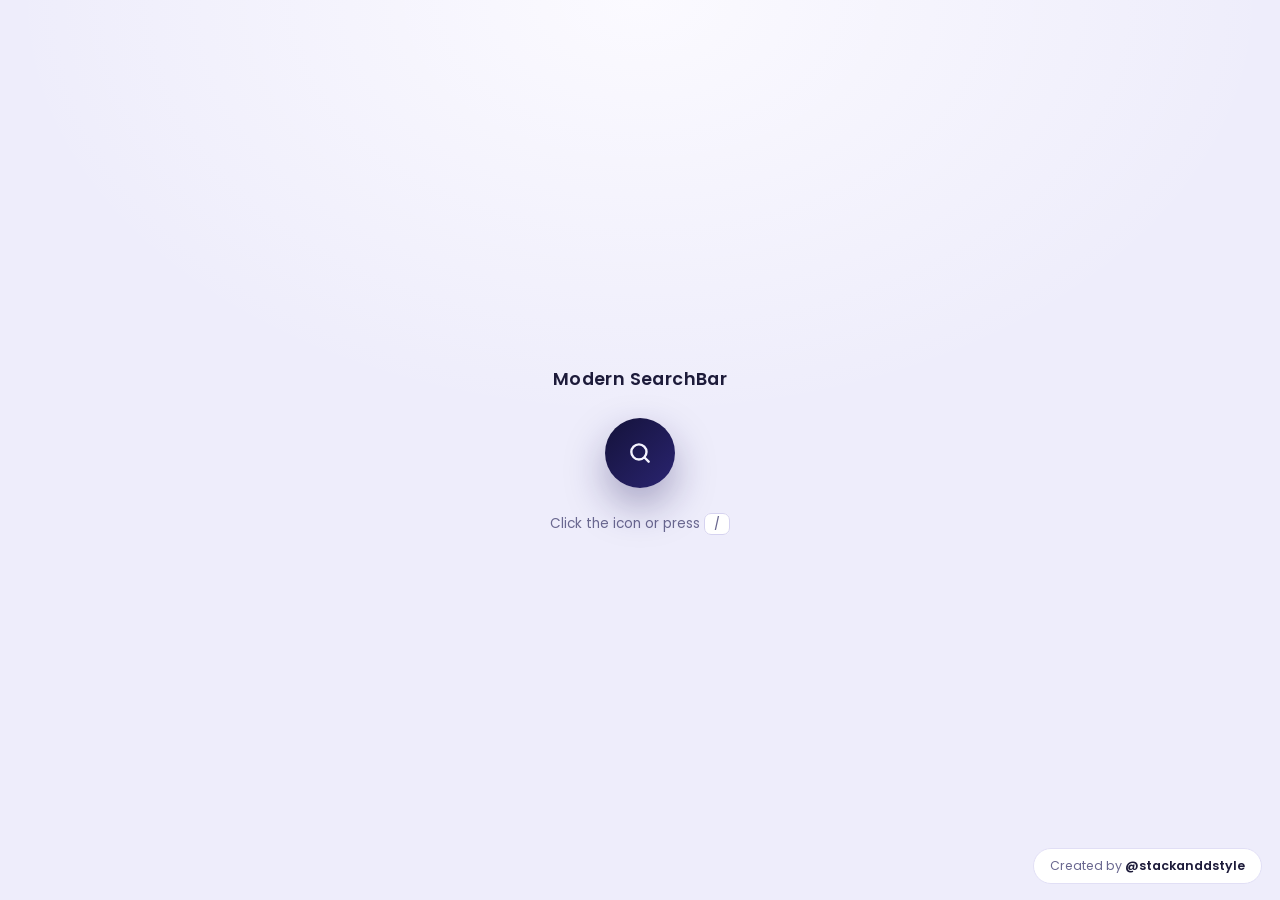
<file: index.html>
<!DOCTYPE html>
<html lang="en">
<head>
  <meta charset="UTF-8">
  <meta name="viewport" content="width=device-width, initial-scale=1">
  <title>Modern SearchBar | @stackanddstyle</title>
  <link rel="preconnect" href="https://fonts.googleapis.com">
  <link rel="preconnect" href="https://fonts.gstatic.com" crossorigin>
  <link href="https://fonts.googleapis.com/css2?family=Poppins:wght@400;500;600&display=swap" rel="stylesheet">
  <link rel="stylesheet" href="style.css">
</head>
<body>
  <main class="stage">
    <p class="kicker">Modern SearchBar</p>

    <form class="search-bar" id="bar" role="search" autocomplete="off">
      <button type="button" class="icon" id="open" aria-label="Open search" aria-expanded="false">
        <svg viewBox="0 0 24 24" fill="none" stroke="currentColor" stroke-width="2.2" stroke-linecap="round" stroke-linejoin="round">
          <circle cx="11" cy="11" r="7"/><path d="M20 20l-3.6-3.6"/>
        </svg>
      </button>
      <input id="q" type="text" placeholder="Search..." aria-label="Search" tabindex="-1">
      <button type="button" class="clear" id="clear" aria-label="Clear search" tabindex="-1">
        <svg viewBox="0 0 24 24" width="18" height="18" fill="none" stroke="currentColor" stroke-width="2.4" stroke-linecap="round">
          <path d="M6 6l12 12M18 6L6 18"/>
        </svg>
      </button>
    </form>

    <p class="hint" id="hint">Click the icon or press <kbd>/</kbd></p>
  </main>

  <a class="credit" href="#">Created by <b>@stackanddstyle</b></a>
  <script src="script.js"></script>
</body>
</html>
</file>
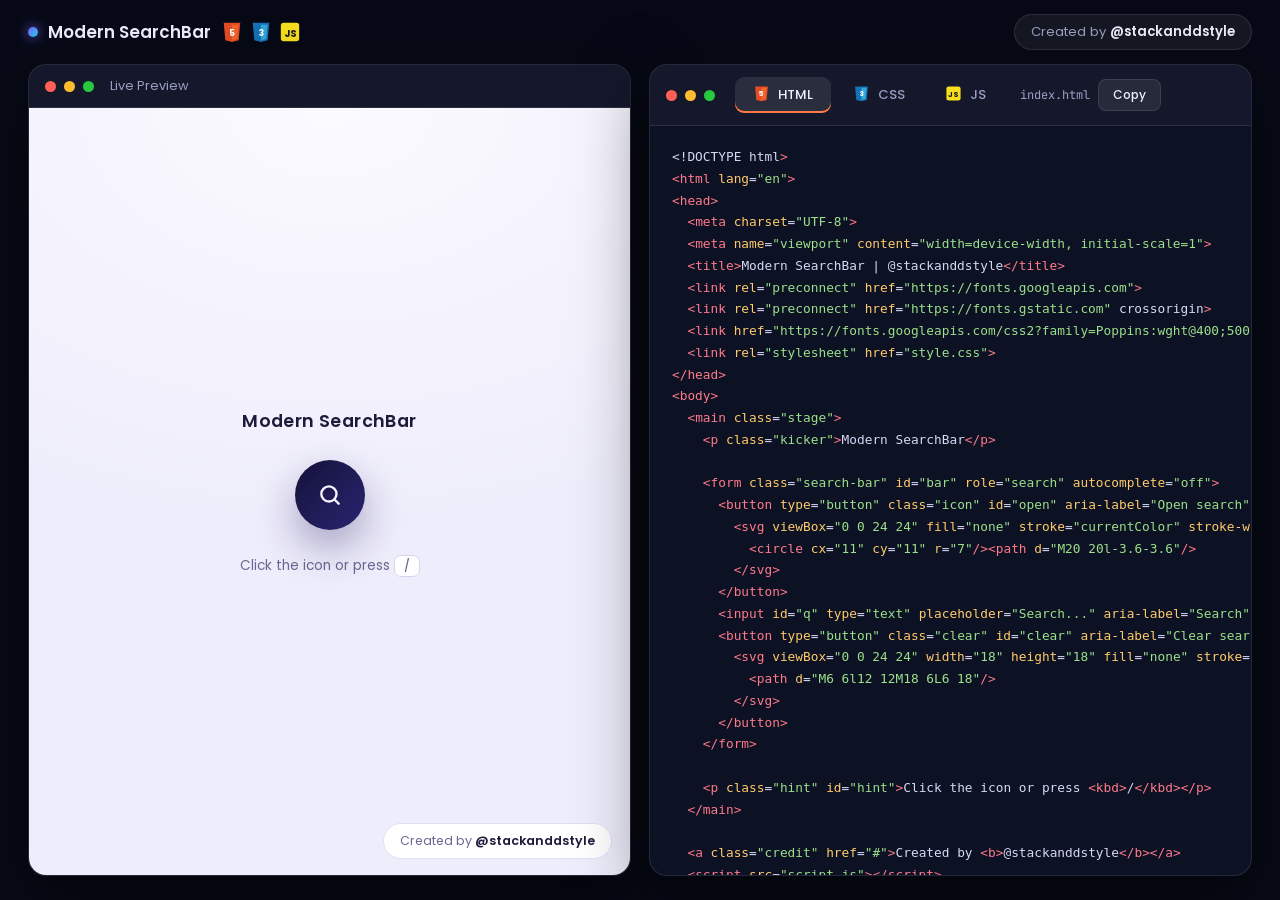
<file: split-screen.html>
<!DOCTYPE html>
<html lang="en">
<head>
<meta charset="UTF-8">
<meta name="viewport" content="width=device-width, initial-scale=1">
<title>Modern SearchBar – Split Screen | @stackanddstyle</title>
<link href="https://fonts.googleapis.com/css2?family=Poppins:wght@400;500;600&family=JetBrains+Mono:wght@400;500&display=swap" rel="stylesheet">
<style>
:root{--bg:#070a16;--panel:#0d1124;--line:rgba(255,255,255,.1);--text:#eef0ff;--muted:#9aa0c3;--accent:#7c5cff;--accent-2:#22d3ee}
*{margin:0;padding:0;box-sizing:border-box}
html,body{height:100%}
body{font-family:'Poppins',system-ui,sans-serif;background:var(--bg);color:var(--text);display:flex;flex-direction:column;overflow:hidden}
.top{display:flex;justify-content:space-between;align-items:center;padding:14px 28px}
.brand{font-weight:600;font-size:1.05rem;display:flex;align-items:center;gap:10px}
.brand small{color:var(--muted);font-weight:400;font-size:.8rem}
.dot{width:10px;height:10px;border-radius:50%;background:linear-gradient(135deg,var(--accent),var(--accent-2));box-shadow:0 0 12px var(--accent)}
.by{font-size:.82rem;color:var(--muted);padding:7px 16px;border-radius:999px;background:rgba(255,255,255,.06);border:1px solid var(--line)}
.by b{color:var(--text);font-weight:600}
.split{flex:1;min-height:0;display:grid;grid-template-columns:1fr 1fr;gap:18px;padding:0 28px 24px}
.pane{display:flex;flex-direction:column;min-height:0;border-radius:18px;overflow:hidden;background:var(--panel);border:1px solid var(--line);box-shadow:0 24px 70px rgba(0,0,0,.5)}
.bar{display:flex;align-items:center;gap:8px;padding:12px 16px;border-bottom:1px solid var(--line);background:rgba(255,255,255,.03);font-size:.8rem;color:var(--muted)}
.bar i{width:11px;height:11px;border-radius:50%;background:#ff5f57}.bar i:nth-child(2){background:#febc2e}.bar i:nth-child(3){background:#28c840}
.bar span{margin-left:8px}
iframe{flex:1;border:0;width:100%;background:var(--bg)}
.tabs{display:flex;gap:4px;margin-left:12px}
.tab{font:500 .82rem 'Poppins',sans-serif;color:var(--muted);background:none;border:0;padding:8px 18px;border-radius:9px;cursor:pointer;transition:background .25s,color .25s}
.tab svg{width:17px;height:17px;margin-right:8px;vertical-align:-3px}.ic{display:flex;gap:7px}.ic svg{width:22px;height:22px}
.tab:hover{color:var(--text)}
.tab.on{color:var(--text);background:rgba(255,255,255,.09);box-shadow:inset 0 -2px 0 var(--c)}
.tab[data-t=html]{--c:#ff7a45}.tab[data-t=css]{--c:#4da3ff}.tab[data-t=js]{--c:#f7d84a}
.file{margin-left:auto;font-family:'JetBrains Mono',monospace;font-size:.75rem}
#copy{font:500 .75rem 'Poppins',sans-serif;color:var(--text);background:rgba(255,255,255,.08);border:1px solid var(--line);padding:6px 14px;border-radius:8px;cursor:pointer;transition:background .2s}
#copy:hover{background:rgba(124,92,255,.35)}
.codewrap{flex:1;min-height:0;overflow:auto;scrollbar-width:thin;scrollbar-color:#2c3260 transparent}
pre{padding:20px 22px;font:400 .8rem/1.7 'JetBrains Mono',ui-monospace,Consolas,monospace;tab-size:2;color:#d6d9f5}
.c{color:#5d6494;font-style:italic}.s{color:#9be08a}.k{color:#c792ff}.t{color:#ff7a8a}.a{color:#ffcb6b}.n{color:#f78c6c}.f{color:#6cc8ff}.p{color:#82aaff}
@media(max-width:900px){body{overflow:auto}.split{grid-template-columns:1fr;grid-auto-rows:80vh}}
</style>
</head>
<body>
<header class="top">
  <div class="brand"><span class="dot"></span>Modern SearchBar <span class="ic"><svg viewBox="0 0 24 24"><path d="M3 2l1.7 19L12 23l7.3-2L21 2z" fill="#e44d26"/><path d="M12 4v17.2l5.6-1.5L19.1 4z" fill="#f16529"/><text x="12" y="16" font-size="10" font-weight="700" fill="#fff" text-anchor="middle" font-family="Poppins,sans-serif">5</text></svg><svg viewBox="0 0 24 24"><path d="M3 2l1.7 19L12 23l7.3-2L21 2z" fill="#1572b6"/><path d="M12 4v17.2l5.6-1.5L19.1 4z" fill="#33a9dc"/><text x="12" y="16" font-size="10" font-weight="700" fill="#fff" text-anchor="middle" font-family="Poppins,sans-serif">3</text></svg><svg viewBox="0 0 24 24"><rect x="2" y="2" width="20" height="20" rx="3" fill="#f7df1e"/><text x="12.5" y="17" font-size="10.5" font-weight="700" fill="#1a1a1a" text-anchor="middle" font-family="Poppins,sans-serif">JS</text></svg></span></div>
  <div class="by">Created by <b>@stackanddstyle</b></div>
</header>
<main class="split">
  <section class="pane">
    <div class="bar"><i></i><i></i><i></i><span>Live Preview</span></div>
    <iframe id="demo" src="index.html" title="Modern SearchBar live demo"></iframe>
  </section>
  <section class="pane">
    <div class="bar"><i></i><i></i><i></i>
      <nav class="tabs" role="tablist">
        <button class="tab on" data-t="html" role="tab"><svg viewBox="0 0 24 24"><path d="M3 2l1.7 19L12 23l7.3-2L21 2z" fill="#e44d26"/><path d="M12 4v17.2l5.6-1.5L19.1 4z" fill="#f16529"/><text x="12" y="16" font-size="10" font-weight="700" fill="#fff" text-anchor="middle" font-family="Poppins,sans-serif">5</text></svg>HTML</button>
        <button class="tab" data-t="css" role="tab"><svg viewBox="0 0 24 24"><path d="M3 2l1.7 19L12 23l7.3-2L21 2z" fill="#1572b6"/><path d="M12 4v17.2l5.6-1.5L19.1 4z" fill="#33a9dc"/><text x="12" y="16" font-size="10" font-weight="700" fill="#fff" text-anchor="middle" font-family="Poppins,sans-serif">3</text></svg>CSS</button>
        <button class="tab" data-t="js" role="tab"><svg viewBox="0 0 24 24"><rect x="2" y="2" width="20" height="20" rx="3" fill="#f7df1e"/><text x="12.5" y="17" font-size="10.5" font-weight="700" fill="#1a1a1a" text-anchor="middle" font-family="Poppins,sans-serif">JS</text></svg>JS</button>
      </nav>
      <span class="file" id="file">index.html</span>
      <button id="copy">Copy</button>
    </div>
    <div class="codewrap" id="wrap"><pre><code id="code"></code></pre></div>
  </section>
</main>
<script>
const SRC = {"html": "<!DOCTYPE html>\n<html lang=\"en\">\n<head>\n  <meta charset=\"UTF-8\">\n  <meta name=\"viewport\" content=\"width=device-width, initial-scale=1\">\n  <title>Modern SearchBar | @stackanddstyle<\/title>\n  <link rel=\"preconnect\" href=\"https://fonts.googleapis.com\">\n  <link rel=\"preconnect\" href=\"https://fonts.gstatic.com\" crossorigin>\n  <link href=\"https://fonts.googleapis.com/css2?family=Poppins:wght@400;500;600&display=swap\" rel=\"stylesheet\">\n  <link rel=\"stylesheet\" href=\"style.css\">\n<\/head>\n<body>\n  <main class=\"stage\">\n    <p class=\"kicker\">Modern SearchBar<\/p>\n\n    <form class=\"search-bar\" id=\"bar\" role=\"search\" autocomplete=\"off\">\n      <button type=\"button\" class=\"icon\" id=\"open\" aria-label=\"Open search\" aria-expanded=\"false\">\n        <svg viewBox=\"0 0 24 24\" fill=\"none\" stroke=\"currentColor\" stroke-width=\"2.2\" stroke-linecap=\"round\" stroke-linejoin=\"round\">\n          <circle cx=\"11\" cy=\"11\" r=\"7\"/><path d=\"M20 20l-3.6-3.6\"/>\n        <\/svg>\n      <\/button>\n      <input id=\"q\" type=\"text\" placeholder=\"Search...\" aria-label=\"Search\" tabindex=\"-1\">\n      <button type=\"button\" class=\"clear\" id=\"clear\" aria-label=\"Clear search\" tabindex=\"-1\">\n        <svg viewBox=\"0 0 24 24\" width=\"18\" height=\"18\" fill=\"none\" stroke=\"currentColor\" stroke-width=\"2.4\" stroke-linecap=\"round\">\n          <path d=\"M6 6l12 12M18 6L6 18\"/>\n        <\/svg>\n      <\/button>\n    <\/form>\n\n    <p class=\"hint\" id=\"hint\">Click the icon or press <kbd>/<\/kbd><\/p>\n  <\/main>\n\n  <a class=\"credit\" href=\"#\">Created by <b>@stackanddstyle<\/b><\/a>\n  <script src=\"script.js\"><\/script>\n<\/body>\n<\/html>\n", "css": "/* ====== CHANGE COLORS HERE ====== */\n:root{\n  --bg:#eeedfb; --bg2:#fbfaff; --ink:#1d1b3a; --muted-ink:#6a6890;\n  --dark:#14123a; --dark-2:#2a2470;      /* search bar */\n  --text:#f4f3ff; --muted:#9c98d0;\n  --accent:#7c5cff; --accent-2:#22d3ee;\n}\n*{margin:0;padding:0;box-sizing:border-box}\nbody{\n  min-height:100vh;display:grid;place-items:center;color:var(--ink);\n  font-family:'Poppins',system-ui,sans-serif;-webkit-font-smoothing:antialiased;\n  background:radial-gradient(900px 600px at 50% 0,var(--bg2),transparent 70%),var(--bg);\n}\n.stage{display:grid;justify-items:center;gap:26px;padding:24px}\n.kicker{font-weight:600;font-size:1.1rem;letter-spacing:.4px}\n.hint{font-size:.85rem;color:var(--muted-ink);min-height:1.3em}\nkbd{font:500 .72rem 'Poppins';padding:2px 9px;border-radius:7px;border:1px solid #d6d3f0;background:#fff;color:var(--muted-ink)}\n\n/* ====== THE SEARCH BAR ====== */\n.search-bar{\n  position:relative;width:70px;height:70px;border-radius:50px;overflow:hidden;\n  display:flex;align-items:center;\n  background:linear-gradient(135deg,var(--dark),var(--dark-2));\n  box-shadow:0 18px 40px rgba(30,20,90,.35);\n  transition:width .7s cubic-bezier(.5,-.4,.2,1.4),box-shadow .4s;   /* the springy expand */\n}\n.search-bar.active{width:min(440px,88vw)}\n.search-bar:focus-within{box-shadow:0 0 0 4px rgba(124,92,255,.28),0 18px 50px rgba(30,20,90,.42)}\n\n.icon{\n  flex:none;width:70px;height:70px;border:0;background:none;color:var(--text);cursor:pointer;\n  display:grid;place-items:center;transition:transform .45s cubic-bezier(.5,-.4,.2,1.8);\n}\n.icon svg{width:26px;height:26px}\n.search-bar:not(.active) .icon:hover{transform:scale(1.14) rotate(-8deg)}\n.icon:focus-visible{outline:2px solid var(--accent-2);outline-offset:-6px;border-radius:50%}\n\ninput{\n  flex:1;min-width:0;border:0;outline:0;background:none;color:var(--text);\n  font:400 1rem 'Poppins',sans-serif;caret-color:var(--accent-2);\n  opacity:0;transition:opacity .25s;\n}\ninput::placeholder{color:var(--muted)}\n.active input{opacity:1;transition-delay:.3s}\n\n.clear{\n  flex:none;width:44px;height:44px;margin-right:13px;border:0;border-radius:50%;cursor:pointer;\n  display:grid;place-items:center;color:var(--text);background:rgba(255,255,255,.08);\n  opacity:0;transform:scale(.5) rotate(-90deg);\n  transition:opacity .25s,transform .45s cubic-bezier(.5,-.4,.2,1.8),background .2s;\n}\n.active .clear{opacity:1;transform:none;transition-delay:.3s,.3s,0s}\n.clear:hover{background:rgba(255,255,255,.2)}\n.search-bar:not(.active) input,.search-bar:not(.active) .clear{pointer-events:none}\n\n.credit{\n  position:fixed;right:18px;bottom:16px;padding:8px 16px;border-radius:999px;text-decoration:none;font-size:.78rem;\n  color:var(--muted-ink);background:#fff;border:1px solid #e1dff5;\n}\n.credit b{color:var(--ink);font-weight:600}\n@media (prefers-reduced-motion:reduce){*{transition-duration:.01ms!important}}\n", "js": "const bar = document.getElementById('bar');\nconst openBtn = document.getElementById('open');\nconst input = document.getElementById('q');\nconst clear = document.getElementById('clear');\nconst hint = document.getElementById('hint');\n\nconst isOpen = () => bar.classList.contains('active');\n\nfunction openBar() {\n  bar.classList.add('active');\n  openBtn.setAttribute('aria-expanded', 'true');\n  input.tabIndex = clear.tabIndex = 0;            // reachable by keyboard only when open\n  hint.innerHTML = 'Press <kbd>Esc<\/kbd> to close';\n  setTimeout(() => input.focus(), 350);           // wait for the bar to start growing\n}\n\nfunction closeBar() {\n  input.value = '';\n  bar.classList.remove('active');\n  openBtn.setAttribute('aria-expanded', 'false');\n  input.tabIndex = clear.tabIndex = -1;\n  input.blur();\n  hint.innerHTML = 'Click the icon or press <kbd>/<\/kbd>';\n}\n\nopenBtn.addEventListener('click', () => (isOpen() ? input.focus() : openBar()));\n\nclear.addEventListener('click', () => {           // 1st click clears the text, 2nd closes the bar\n  if (input.value) { input.value = ''; input.focus(); }\n  else closeBar();\n});\n\ninput.addEventListener('blur', () => {            // click outside with empty text = close\n  setTimeout(() => {\n    if (!input.value && !bar.contains(document.activeElement)) closeBar();\n  }, 150);\n});\n\nbar.addEventListener('submit', e => {\n  e.preventDefault();\n  hint.textContent = input.value ? `Searching for \"${input.value}\"...` : 'Type something first';\n});\n\naddEventListener('keydown', e => {\n  if (e.key === 'Escape' && isOpen()) closeBar();\n  if (e.key === '/' && !isOpen()) { e.preventDefault(); openBar(); }\n});\n"};
const FILES = {html:'index.html', css:'style.css', js:'script.js'};
const esc = s => s.replace(/&/g,'&amp;').replace(/</g,'&lt;').replace(/>/g,'&gt;');
const RULES = {
  html: [/(<!--[\s\S]*?-->)|(<\/?[a-zA-Z][\w-]*)|("[^"]*")|(\s[\w:-]+(?==))|(\/?>)/g, ['c','t','s','a','t']],
  css:  [/(\/\*[\s\S]*?\*\/)|("[^"]*"|'[^']*')|(@[\w-]+|[.#][a-zA-Z_][\w-]*)|(--[\w-]+|[a-z-]+(?=\s*:))|(#[0-9a-fA-F]{3,8}\b|\b\d*\.?\d+(?:px|rem|em|vw|vh|deg|s|ms|%)?)/g, ['c','s','t','p','n']],
  js:   [/(\/\/.*|\/\*[\s\S]*?\*\/)|(`[^`]*`|"[^"]*"|'[^']*')|\b(const|let|var|function|return|if|else|new|try|catch|true|false|document|window)\b|(\b\d+\.?\d*\b)|(\b[a-zA-Z_$][\w$]*(?=\())/g, ['c','s','k','n','f']]
};
function hl(code, lang){
  const [re, cls] = RULES[lang]; let out = '', last = 0;
  code.replace(re, (m, ...g) => {
    const off = g[g.length-2]; const i = g.slice(0, cls.length).findIndex(x => x !== undefined);
    out += esc(code.slice(last, off)) + '<span class="'+cls[i]+'">'+esc(m)+'</span>'; last = off + m.length; return m;
  });
  return out + esc(code.slice(last));
}
let cur = 'html';
function show(t){
  cur = t;
  document.querySelectorAll('.tab').forEach(b => b.classList.toggle('on', b.dataset.t === t));
  document.getElementById('code').innerHTML = hl(SRC[t], t);
  document.getElementById('file').textContent = FILES[t];
  document.getElementById('wrap').scrollTop = 0;
}
document.querySelectorAll('.tab').forEach(b => b.addEventListener('click', () => show(b.dataset.t)));
document.getElementById('copy').addEventListener('click', e => {
  navigator.clipboard && navigator.clipboard.writeText(SRC[cur]).then(() => {
    e.target.textContent = 'Copied ✓'; setTimeout(() => e.target.textContent = 'Copy', 1400);
  });
});
show('html');
</script>
</body>
</html>
</file>
<file: style.css>
/* ====== CHANGE COLORS HERE ====== */
:root{
  --bg:#eeedfb; --bg2:#fbfaff; --ink:#1d1b3a; --muted-ink:#6a6890;
  --dark:#14123a; --dark-2:#2a2470;      /* search bar */
  --text:#f4f3ff; --muted:#9c98d0;
  --accent:#7c5cff; --accent-2:#22d3ee;
}
*{margin:0;padding:0;box-sizing:border-box}
body{
  min-height:100vh;display:grid;place-items:center;color:var(--ink);
  font-family:'Poppins',system-ui,sans-serif;-webkit-font-smoothing:antialiased;
  background:radial-gradient(900px 600px at 50% 0,var(--bg2),transparent 70%),var(--bg);
}
.stage{display:grid;justify-items:center;gap:26px;padding:24px}
.kicker{font-weight:600;font-size:1.1rem;letter-spacing:.4px}
.hint{font-size:.85rem;color:var(--muted-ink);min-height:1.3em}
kbd{font:500 .72rem 'Poppins';padding:2px 9px;border-radius:7px;border:1px solid #d6d3f0;background:#fff;color:var(--muted-ink)}

/* ====== THE SEARCH BAR ====== */
.search-bar{
  position:relative;width:70px;height:70px;border-radius:50px;overflow:hidden;
  display:flex;align-items:center;
  background:linear-gradient(135deg,var(--dark),var(--dark-2));
  box-shadow:0 18px 40px rgba(30,20,90,.35);
  transition:width .7s cubic-bezier(.5,-.4,.2,1.4),box-shadow .4s;   /* the springy expand */
}
.search-bar.active{width:min(440px,88vw)}
.search-bar:focus-within{box-shadow:0 0 0 4px rgba(124,92,255,.28),0 18px 50px rgba(30,20,90,.42)}

.icon{
  flex:none;width:70px;height:70px;border:0;background:none;color:var(--text);cursor:pointer;
  display:grid;place-items:center;transition:transform .45s cubic-bezier(.5,-.4,.2,1.8);
}
.icon svg{width:26px;height:26px}
.search-bar:not(.active) .icon:hover{transform:scale(1.14) rotate(-8deg)}
.icon:focus-visible{outline:2px solid var(--accent-2);outline-offset:-6px;border-radius:50%}

input{
  flex:1;min-width:0;border:0;outline:0;background:none;color:var(--text);
  font:400 1rem 'Poppins',sans-serif;caret-color:var(--accent-2);
  opacity:0;transition:opacity .25s;
}
input::placeholder{color:var(--muted)}
.active input{opacity:1;transition-delay:.3s}

.clear{
  flex:none;width:44px;height:44px;margin-right:13px;border:0;border-radius:50%;cursor:pointer;
  display:grid;place-items:center;color:var(--text);background:rgba(255,255,255,.08);
  opacity:0;transform:scale(.5) rotate(-90deg);
  transition:opacity .25s,transform .45s cubic-bezier(.5,-.4,.2,1.8),background .2s;
}
.active .clear{opacity:1;transform:none;transition-delay:.3s,.3s,0s}
.clear:hover{background:rgba(255,255,255,.2)}
.search-bar:not(.active) input,.search-bar:not(.active) .clear{pointer-events:none}

.credit{
  position:fixed;right:18px;bottom:16px;padding:8px 16px;border-radius:999px;text-decoration:none;font-size:.78rem;
  color:var(--muted-ink);background:#fff;border:1px solid #e1dff5;
}
.credit b{color:var(--ink);font-weight:600}
@media (prefers-reduced-motion:reduce){*{transition-duration:.01ms!important}}
</file>
